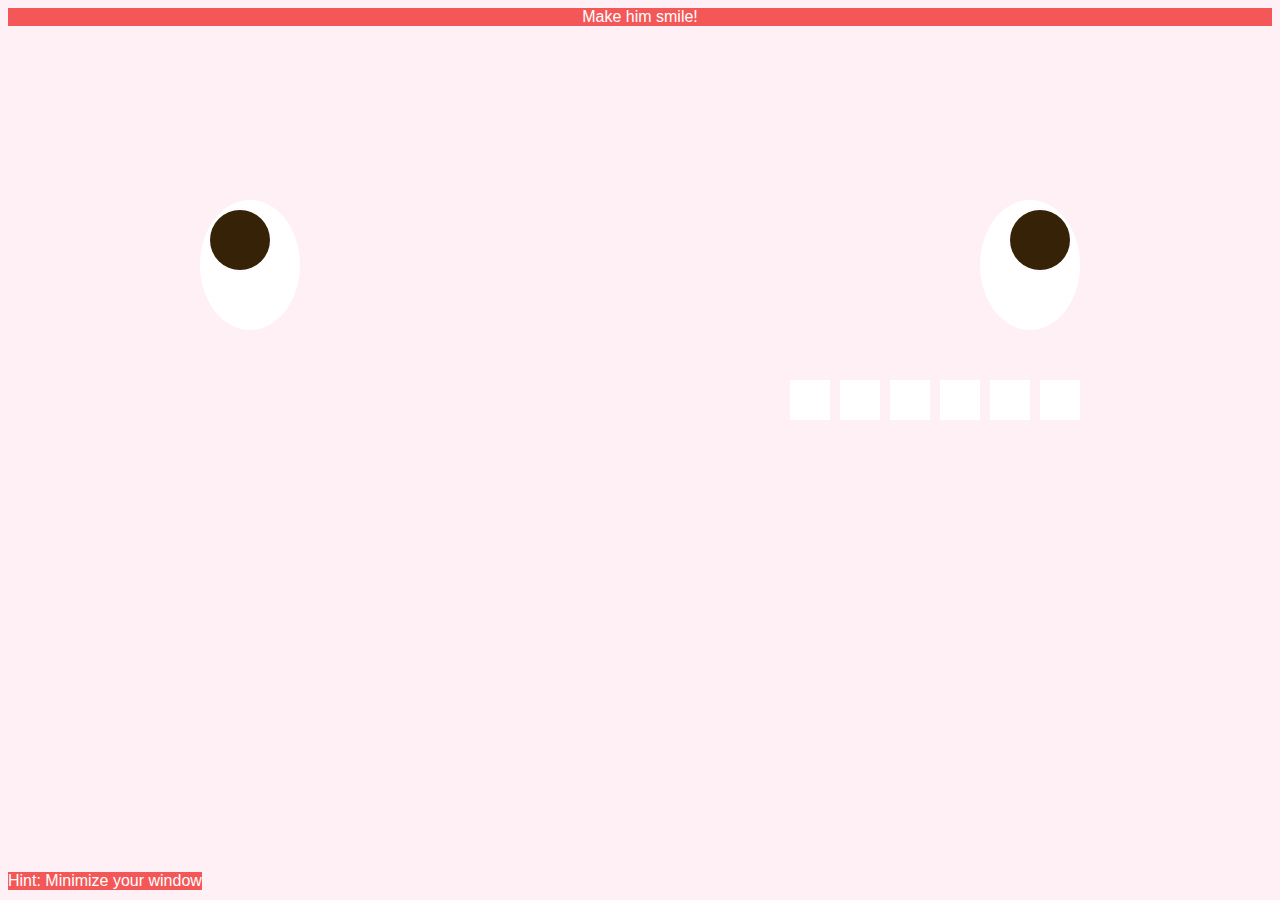
<file: box-model-position/index.html>
<!doctype html>
<html>
    <head>
         <title>Box Model and Positioning</title>
        <link rel="stylesheet" href="main.css">

    </head>
    <body>
      
        <!-- 
        <div class="content-box">content box </div>
        <div class="border-box">border box </div>

        <div class="box">static</div>
        <div class="box relative">relative</div>
        <div class="box">static</div>
        <div class="box">static</div>
        <div class="box fixed">fixed</div>
        <div class="box">static</div>

         <div class="container">
            <div class="box absolute">absolute</div>
        </div>

        -->

        <div class="instruction">Make him smile!</div>
        <div class="hint">Hint: Minimize your window</div>
        <div class="iris"></div>
        <div class="pupil"></div>

        <div class="iris2"></div>
        <div class="pupil2"></div>

        <div class="tooth"></div>
        <div class="tooth1"></div>
        <div class="tooth2"></div>
        <div class="tooth3"></div>
        <div class="tooth4"></div>
        <div class="tooth5"></div>
        <div class="tooth6"></div>


    </body>
 </html>
</file>
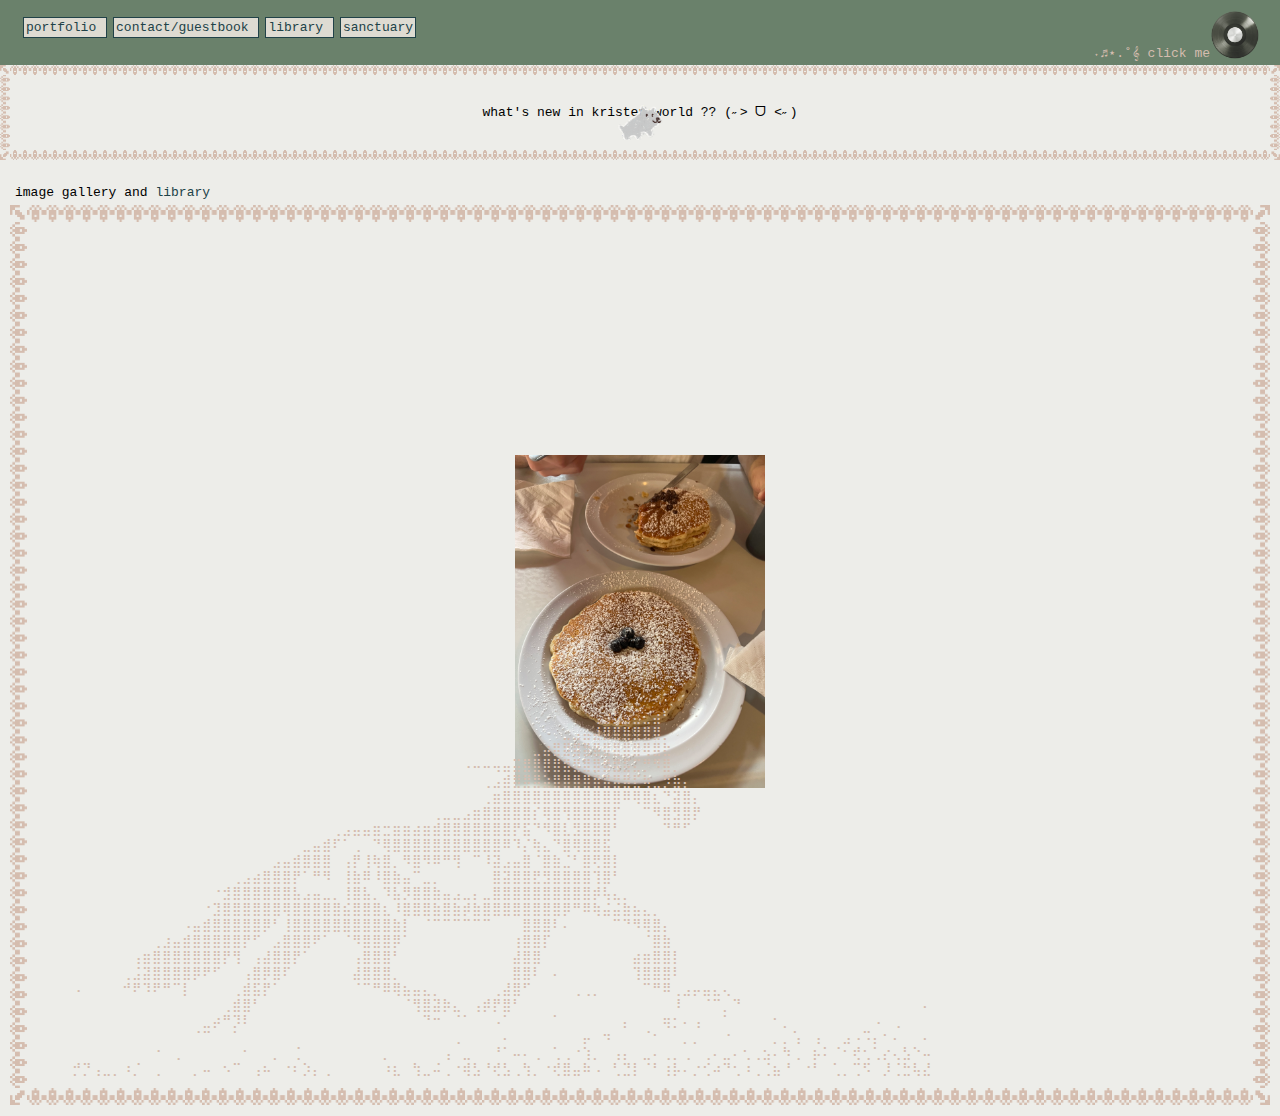
<file: final/index.html>
<!doctype html>
<html>
    <head>
        <title>-</title>
        <link rel="stylesheet" href="main.css">
        <meta name="viewport" content="width=device-width, initial-scale=1.0">

    </head>
    <body>

        <div class="matches">

            
            <div class="boxtwo">
            <a href="portfolio.html">portfolio</a>   
            </div> 
            <div class="boxtwo">
            <a href="guestbook.html">contact/guestbook</a>   
            </div>
            <div class="boxtwo">
            <a href="library.html">library</a>   
            </div>
            <div class="boxtwo"><a href="sanctuary.html">sanctuary</a>        
            </div>
                <div class="music">
                <img src="record.png" alt="">
                </div>
        </div>

        <div class="blurb">˖♬⋆.˚𝄞 click me</div>

        <audio id="mySong" src="assets/music/Quizas, Quizas, Quizas (Perhaps, Perhaps, Perhaps).mp3"></audio>

        <button id="toggleBtn" class="play"></button>

    

            <div class="broider">
                <p>what's new in kristen world ?? (˶˃ ᗜ ˂˶) </p>

                <div class="animation">
                    <img src="assets/sanctuary/creatures-02.png" alt="">   
                </div>

            </div>

        <div class="container">
            <p>image gallery and               <a href="library.html">library</a>   
            </p>


            <div class="broiderimg">
                <div class="background">
                    <img src="assets/pictures for my website/pancakes.JPG">
                </div>


                <div class="horse">
                    <pre>
        ⠀⠀⠀⠀⠀⠀⠀⠀⠀⠀⠀⠀⠀⠀⠀⠀⠀⠀⠀⠀⠀⠀⠀⠀⠀⠀⠀⠀⠀⠀⠀⠀⠀⠀⠀⠀⠀⠀⠀⠀⠀⠀⠀⠀⠀⠀⠀⠀⠀⠀⠀⠀⢀⣐⣧⣠⣄⣀⣴⠃⠀⠀⠀⠀⠀⠀⠀⠀⠀⠀⠀⠀⠀⠀⠀⠀⠀⠀⠀⠀⠀⠀⠀⠀⠀⠀
        ⠀⠀⠀⠀⠀⠀⠀⠀⠀⠀⠀⠀⠀⠀⠀⠀⠀⠀⠀⠀⠀⠀⠀⠀⠀⠀⠀⠀⠀⠀⠀⠀⠀⠀⠀⠀⠀⠀⠀⠀⠀⠀⠀⠀⠀⠀⠀⠀⠀⣀⣠⣤⣼⣿⣿⣿⣿⣿⣿⡀⠀⠀⠀⠀⠀⠀⠀⠀⠀⠀⠀⠀⠀⠀⠀⠀⠀⠀⠀⠀⠀⠀⠀⠀⠀⠀
        ⠀⠀⠀⠀⠀⠀⠀⠀⠀⠀⠀⠀⠀⠀⠀⠀⠀⠀⠀⠀⠀⠀⠀⠀⠀⠀⠀⠀⠀⠀⠀⠀⠀⠀⠀⠀⠀⠀⠀⠀⠀⠀⠀⠀⠀⠀⣀⣴⣿⣿⣿⣿⣿⣿⣿⣿⣿⢿⣿⣗⠀⠀⠀⠀⠀⠀⠀⠀⠀⠀⠀⠀⠀⠀⠀⠀⠀⠀⠀⠀⠀⠀⠀⠀⠀⠀
        ⠀⠀⠀⠀⠀⠀⠀⠀⠀⠀⠀⠀⠀⠀⠀⠀⠀⠀⠀⠀⠀⠀⠀⠀⠀⠀⠀⠀⠀⠀⠀⠀⠀⠀⠀⠀⠀⠀⠀⠠⠤⠤⢤⣤⣭⣿⣿⣿⣿⣿⣿⣿⣿⣿⣿⣯⣍⡛⠻⣿⡀⠀⠀⠀⠀⠀⠀⠀⠀⠀⠀⠀⠀⠀⠀⠀⠀⠀⠀⠀⠀⠀⠀⠀⠀⠀
        ⠀⠀⠀⠀⠀⠀⠀⠀⠀⠀⠀⠀⠀⠀⠀⠀⠀⠀⠀⠀⠀⠀⠀⠀⠀⠀⠀⠀⠀⠀⠀⠀⠀⠀⠀⠀⠀⠀⠀⠀⠀⢀⣠⣾⣿⣿⣿⣵⣿⣿⣿⣿⣿⣿⣿⣿⣏⢷⣀⡻⣷⡄⠀⠀⠀⠀⠀⠀⠀⠀⠀⠀⠀⠀⠀⠀⠀⠀⠀⠀⠀⠀⠀⠀⠀⠀
        ⠀⠀⠀⠀⠀⠀⠀⠀⠀⠀⠀⠀⠀⠀⠀⠀⠀⠀⠀⠀⠀⠀⠀⠀⠀⠀⠀⠀⠀⠀⠀⠀⠀⠀⠀⠀⠀⠀⠀⠀⠀⢀⣶⣿⣿⣿⣿⣿⣿⣿⣿⣿⣿⣿⣿⠿⢿⣿⣆⠙⣽⣿⡄⠀⠀⠀⠀⠀⠀⠀⠀⠀⠀⠀⠀⠀⠀⠀⠀⠀⠀⠀⠀⠀⠀⠀
        ⠀⠀⠀⠀⠀⠀⠀⠀⠀⠀⠀⠀⠀⠀⠀⠀⠀⠀⠀⠀⠀⠀⠀⠀⠀⠀⠀⠀⠀⠀⠀⠀⠀⠀⠀⠀⢀⣀⣀⣠⣶⣿⣿⣿⣿⣿⡎⢿⣿⢻⣿⣿⣿⣿⡏⠀⠀⠉⠻⣿⣻⣿⡟⠀⠀⠀⠀⠀⠀⠀⠀⠀⠀⠀⠀⠀⠀⠀⠀⠀⠀⠀⠀⠀⠀⠀
        ⠀⠀⠀⠀⠀⠀⠀⠀⠀⠀⠀⠀⠀⠀⠀⠀⠀⠀⠀⠀⠀⠀⠀⠀⠀⠀⢀⣠⣤⣤⣶⣒⣶⣶⣴⣶⣾⣿⣿⣿⣿⣿⣿⣿⡟⣯⠙⠻⣿⣇⣻⣿⣿⣿⠃⠀⠀⠀⠀⠙⠛⠋⠀⠀⠀⠀⠀⠀⠀⠀⠀⠀⠀⠀⠀⠀⠀⠀⠀⠀⠀⠀⠀⠀⠀⠀
        ⠀⠀⠀⠀⠀⠀⠀⠀⠀⠀⠀⠀⠀⠀⠀⠀⠀⠀⠀⠀⠀⠀⠀⣀⣤⣾⠏⠁⢀⠀⠙⢿⣿⣿⣿⣿⣿⣿⣿⣿⣿⣿⣿⠿⠹⡌⢷⣄⠙⣿⢿⣿⣿⣯⠀⠀⠀⠀⠀⠀⠀⠀⠀⠀⠀⠀⠀⠀⠀⠀⠀⠀⠀⠀⠀⠀⠀⠀⠀⠀⠀⠀⠀⠀⠀⠀
        ⠀⠀⠀⠀⠀⠀⠀⠀⠀⠀⠀⠀⠀⠀⠀⠀⠀⠀⠀⠀⣠⣤⣾⣿⣿⣿⠀⢠⡟⢸⢷⣿⡀⠻⣿⠻⠿⠛⢻⠀⠉⠸⣽⣠⣤⣿⠈⣿⣷⣈⠃⣿⢟⣿⡇⠀⠀⠀⠀⠀⠀⠀⠀⠀⠀⠀⠀⠀⠀⠀⠀⠀⠀⠀⠀⠀⠀⠀⠀⠀⠀⠀⠀⠀⠀⠀
        ⠀⠀⠀⠀⠀⠀⠀⠀⠀⠀⠀⠀⠀⠀⠀⠀⢀⣠⣴⣿⣿⣿⡟⠁⠛⠻⠀⢸⣷⠿⠸⣿⣷⣤⠉⣀⡀⠀⠀⠀⠀⠀⣿⣽⣿⣿⣟⣻⣿⣿⣿⣿⢹⣿⠃⠀⠀⠀⠀⠀⠀⠀⠀⠀⠀⠀⠀⠀⠀⠀⠀⠀⠀⠀⠀⠀⠀⠀⠀⠀⠀⠀⠀⠀⠀⠀
        ⠀⠀⠀⠀⠀⠀⠀⠀⠀⠀⠀⠀⠀⠀⠐⣺⣿⣿⣿⣿⣿⣿⣧⣠⣤⣀⡀⢸⣿⣧⡀⠹⣧⡻⣿⣿⣷⣤⣠⣀⡄⣀⣿⣿⣿⣿⣿⣿⣿⣿⣿⣿⡾⢧⣄⡀⠀⠀⠀⠀⠀⠀⠀⠀⠀⠀⠀⠀⠀⠀⠀⠀⠀⠀⠀⠀⠀⠀⠀⠀⠀⠀⠀⠀⠀⠀
        ⠀⠀⠀⠀⠀⠀⠀⠀⠀⠀⠀⠀⠀⠐⣹⣿⣿⣿⣿⣿⣿⢿⣿⣿⣿⣿⣿⣮⣿⣿⣿⣆⠸⣿⣿⣿⣷⣿⣷⡾⣷⣿⣿⣿⣿⣿⣿⣿⣿⡿⠛⠿⢷⣬⣬⣷⣦⣄⡀⠀⠀⠀⠀⠀⠀⠀⠀⠀⠀⠀⠀⠀⠀⠀⠀⠀⠀⠀⠀⠀⠀⠀⠀⠀⠀⠀
        ⠀⠀⠀⠀⠀⠀⠀⠀⠀⠀⠀⠠⣤⣾⣿⣿⣿⣿⣿⡿⠃⢸⣿⣿⣿⣿⣿⣿⣿⣿⣿⣿⣷⡇⠀⠈⠉⠉⠉⠉⠉⠉⠀⠀⠀⣿⣿⣿⠇⠄⠀⠀⠀⠀⠉⠙⠻⢿⣿⡄⠀⠀⠀⠀⠀⠀⠀⠀⠀⠀⠀⠀⠀⠀⠀⠀⠀⠀⠀⠀⠀⠀⠀⠀⠀⠀
        ⠀⠀⠀⠀⠀⠀⠀⠀⢀⣰⣤⣾⣿⣿⣿⣿⣿⡟⠋⠀⣠⣿⣿⣿⠟⠁⠀⠈⠻⣿⣿⣿⡿⠁⠀⠀⠀⠀⠀⠀⠀⠀⠀⠀⢰⣿⣿⡏⠀⠀⠀⠀⠀⠀⠀⠀⠀⠈⣿⣷⠀⠀⠀⠀⠀⠀⠀⠀⠀⠀⠀⠀⠀⠀⠀⠀⠀⠀⠀⠀⠀⠀⠀⠀⠀⠀
        ⠀⠀⠀⠀⠀⠀⢠⣶⣿⣿⣿⣿⣿⣿⣿⡟⢻⠀⢠⣼⣿⣿⡟⠁⠀⠀⠀⠀⢠⣿⣿⣿⠃⠀⠀⠀⠀⠀⠀⠀⠀⠀⠀⠀⣼⣿⣿⠀⠀⠀⠀⠀⠀⠀⠀⠀⣴⣶⣿⣿⡇⠀⠀⠀⠀⠀⠀⠀⠀⠀⠀⠀⠀⠀⠀⠀⠀⠀⠀⠀⠀⠀⠀⠀⠀⠀
        ⠀⠀⠀⠀⠀⢀⣨⣽⣿⣿⣿⣿⡿⠟⠋⠀⠀⢠⣿⡿⣿⠏⠀⠀⠀⠀⠀⠀⣼⣿⣿⣿⡀⠀⠀⠀⠀⠀⠀⠀⠀⠀⠀⠀⣿⣿⠇⠀⠄⠀⠀⠀⠀⠀⠀⠀⢹⣿⣿⣿⠇⠀⠀⠀⠀⠀⠀⠀⠀⠀⠀⠀⠀⠀⠀⠀⠀⠀⠀⠀⠀⠀⠀⠀⠀⠀
        ⠠⠀⠀⠀⠀⠚⠟⠹⠟⠛⠉⡇⠀⠀⠀⠀⢀⣾⣯⡟⠁⠀⠀⠀⠀⠀⠀⠀⠈⠉⠛⠿⢿⣦⣤⣄⡀⠀⠀⠀⠀⠀⢀⣼⣿⠋⠀⠀⠀⠀⢀⢀⡀⠀⠀⠀⠀⠉⠛⠿⢀⣠⡤⣤⣄⢄⠀⠀⠀⠀⠀⠀⠀⠀⠀⠀⠀⠀⠀⠀⠀⠀⠀⠀⠀⠀
        ⠀⠀⠀⠀⠀⠀⠀⠀⠀⠀⠀⠀⠀⠀⠀⢀⣾⣿⠃⠀⠀⠀⠀⠀⠀⠀⠀⠀⠀⠀⠀⠀⠀⠈⢻⣿⣽⡷⣄⠀⢠⡾⡟⣿⠃⠀⠀⠀⠀⠀⠀⠀⠀⠀⠀⠀⠀⠀⠀⠀⠸⠀⠀⠈⠉⡀⠙⠀⠀⠀⠀⠀⠀⠀⠀⠀⠀⠀⠀⠀⠀⠀⠀⠀⠀⠄
        ⠀⠀⠀⠀⠀⠀⠀⠀⠀⠀⠀⠀⠀⣀⡴⠛⡹⠇⠀⠀⠀⠀⠀⠀⠀⠀⠀⠀⠀⠀⠀⠀⠀⠀⠀⠙⠒⠀⠈⠁⠀⠀⠠⠁⠀⠀⠀⠀⠁⠀⠀⠀⠀⠀⠀⡄⠀⠀⠀⢶⡂⠄⢠⠀⠀⠁⠀⠀⠀⠀⠂⡀⠀⠀⠀⠀⠀⠀⠀⠀⠠⠀⢀⠀⠀⠀
        ⠀⠀⠀⠀⠀⠀⠀⠀⠀⠀⠀⠀⠈⠉⠀⠀⠁⠀⠀⠀⠀⠀⠀⠀⠀⠀⠀⠀⠀⠀⠀⠀⠀⠀⠀⠀⠀⠀⢀⠀⠀⠀⠀⠄⠀⠀⠀⠀⠀⠀⠀⡤⠀⠲⠀⠀⠀⠈⠂⠀⠀⡀⡀⠀⠀⠐⠀⠀⠀⠀⡀⡀⢡⠀⢠⠀⠀⣠⠠⠩⡄⠂⠄⠀⠀⠄
        ⠀⠀⠀⠀⠀⠀⠀⠀⠐⠀⢀⠀⠀⠀⠀⠀⠀⠂⠀⠀⡀⠀⢈⠀⠀⠀⠀⠀⠀⠀⠀⡀⠀⠀⠀⠀⠀⢠⠀⣀⠀⠀⠘⠁⠤⠄⢀⠀⢁⢀⠐⢱⡀⠀⢠⡄⠀⣀⠄⢀⡀⢀⠀⢀⠄⣀⠄⢂⢀⣢⠄⠳⢀⠀⡦⠅⠈⠂⢞⢂⢁⡔⢄⣣⠑⠤
        ⡚⡙⢠⣀⡀⠰⡈⠀⢀⠀⠀⠀⡀⠤⠀⠢⠉⠀⢠⠦⠀⠐⠆⡱⡄⢀⠀⠀⠀⠀⠀⠰⣆⠀⢳⣀⠬⢀⠐⢾⣣⠘⢞⣣⢀⢳⡀⠐⢞⣿⣤⠷⠠⠀⢃⣙⡇⠈⠃⢰⡧⠄⡐⢊⠴⠙⢂⠰⢀⢈⣦⠘⠀⠐⠃⠀⢁⡀⢉⠫⠀⡸⢈⣓⢧⣜
                    </pre>
                </div>
            </div>

    

        </div>

      


    
        <script>
        const audio = document.getElementById('mySong');
        const btn = document.getElementById('toggleBtn');

        btn.onclick = function() {
            if (audio.paused) {
            audio.play();
            btn.innerHTML = "";
            btn.className = "pause";
            } else {
            audio.pause();
            btn.innerHTML = "";
            btn.className = "play";
            }
        };
        </script>
 

    <script src="jquery-4.0.0.min.js"></script>
    <script src="jquery-ui.min.js"></script>
    <script src="main.js"></script>
    </body>


    </html>
</file>
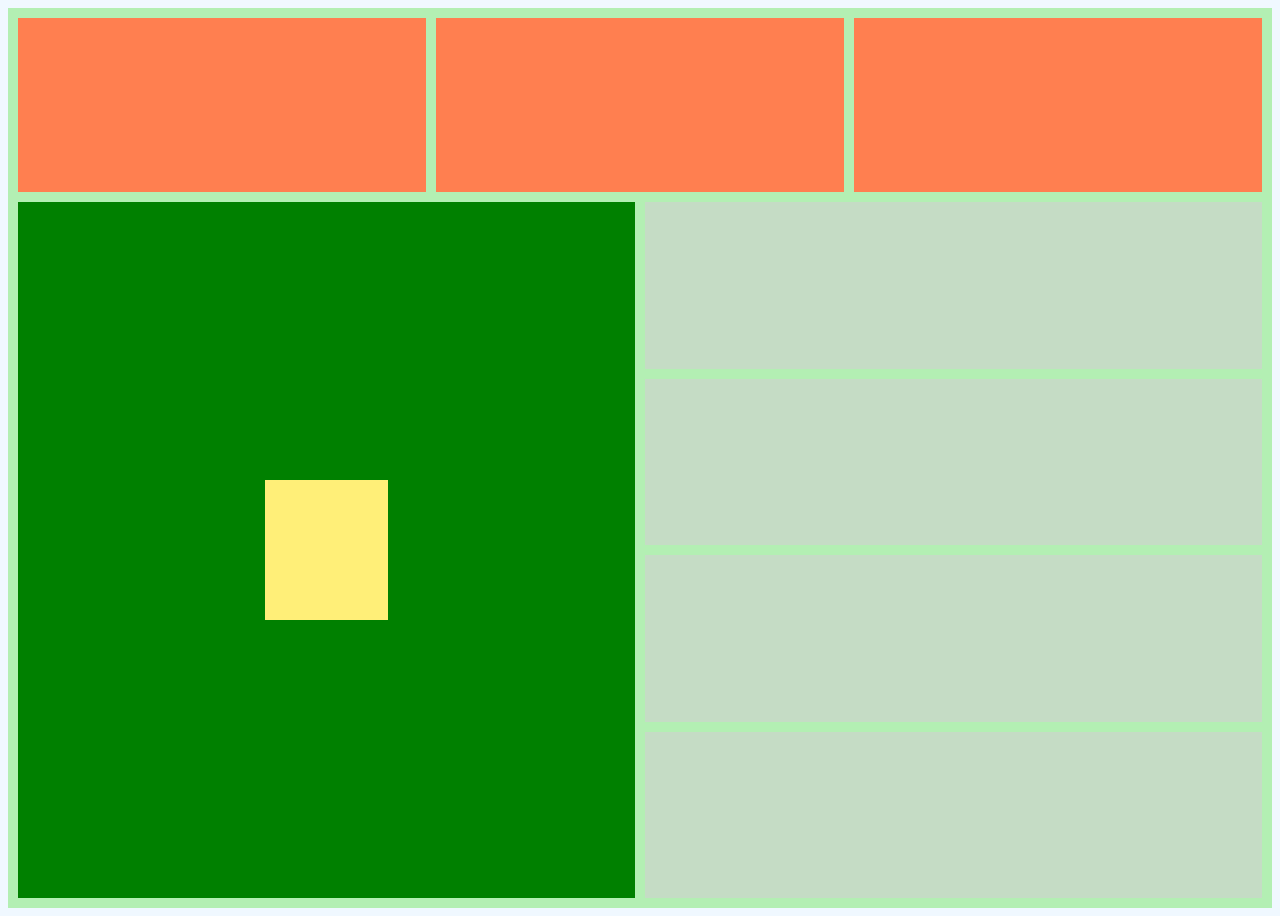
<file: flexbox example exercise/index.html>
<!doctype html>
<html>
    <head>
        <title>flexbox exercise example</title>
        <link rel="stylesheet" href="main.css">

    </head>
    <body>
    
        <div class="container">
            <div class="top">
                <div class="top-item"></div>
                <div class="top-item"></div>
                <div class="top-item"></div>
            </div>

            <div class="bottom">
                <div class="left">
                    <div class="left-item"></div>
                </div>
                <div class="right">
                    <div class="right-item"></div>
                    <div class="right-item"></div>
                    <div class="right-item"></div>
                    <div class="right-item"></div>
                </div>
            </div>

    

        </div>


    </body>


    </html>
</file>
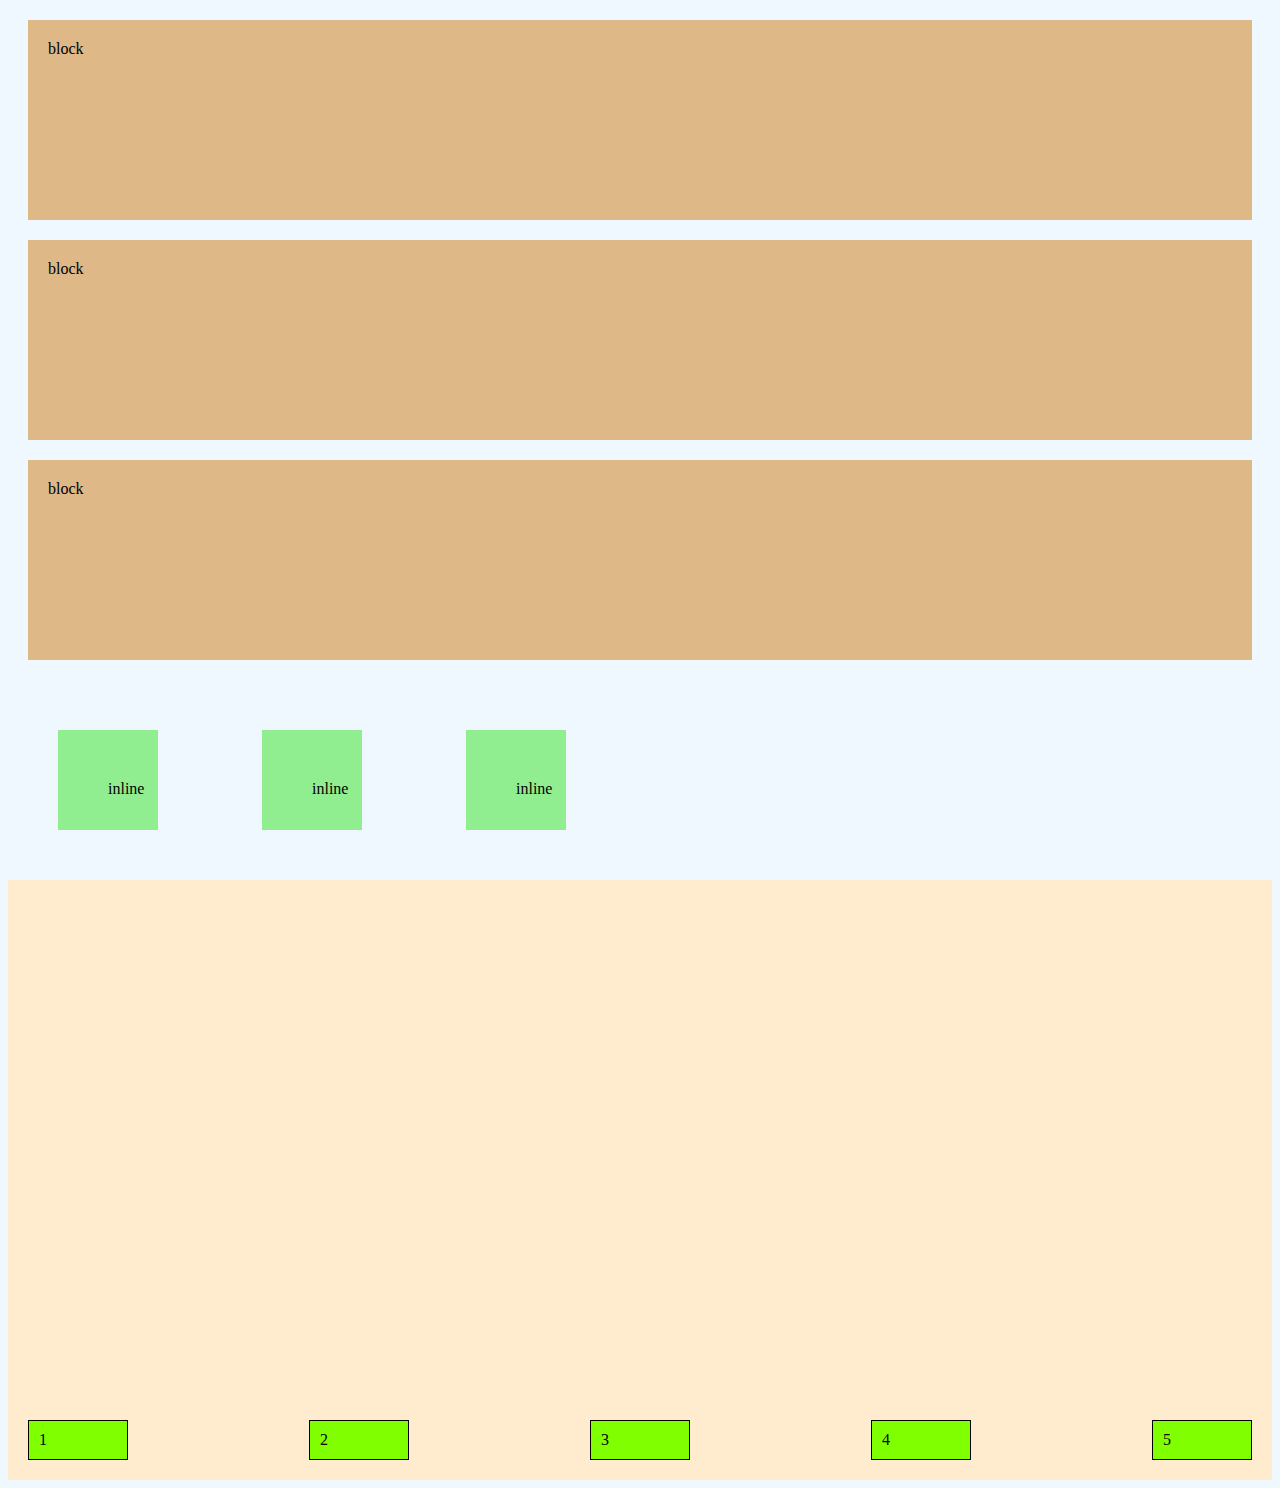
<file: flexbox/index.html>
<!doctype html>
<html>
    <head>
        <title>flexbox exercise</title>
        <link rel="stylesheet" href="main.css">

    </head>
    <body>
        <div class="block">block</div>
        <div class="block">block</div>
        <div class="block">block</div>

        <span class="inline">inline</span>
        <span class="inline">inline</span>
        <span class="inline">inline</span>

        <div class="container">
            <div class="item">1</div>
            <div class="item">2</div>
            <div class="item">3</div>
            <div class="item">4</div>
            <div class="item">5</div>

        </div>


    </body>


    </html>
</file>
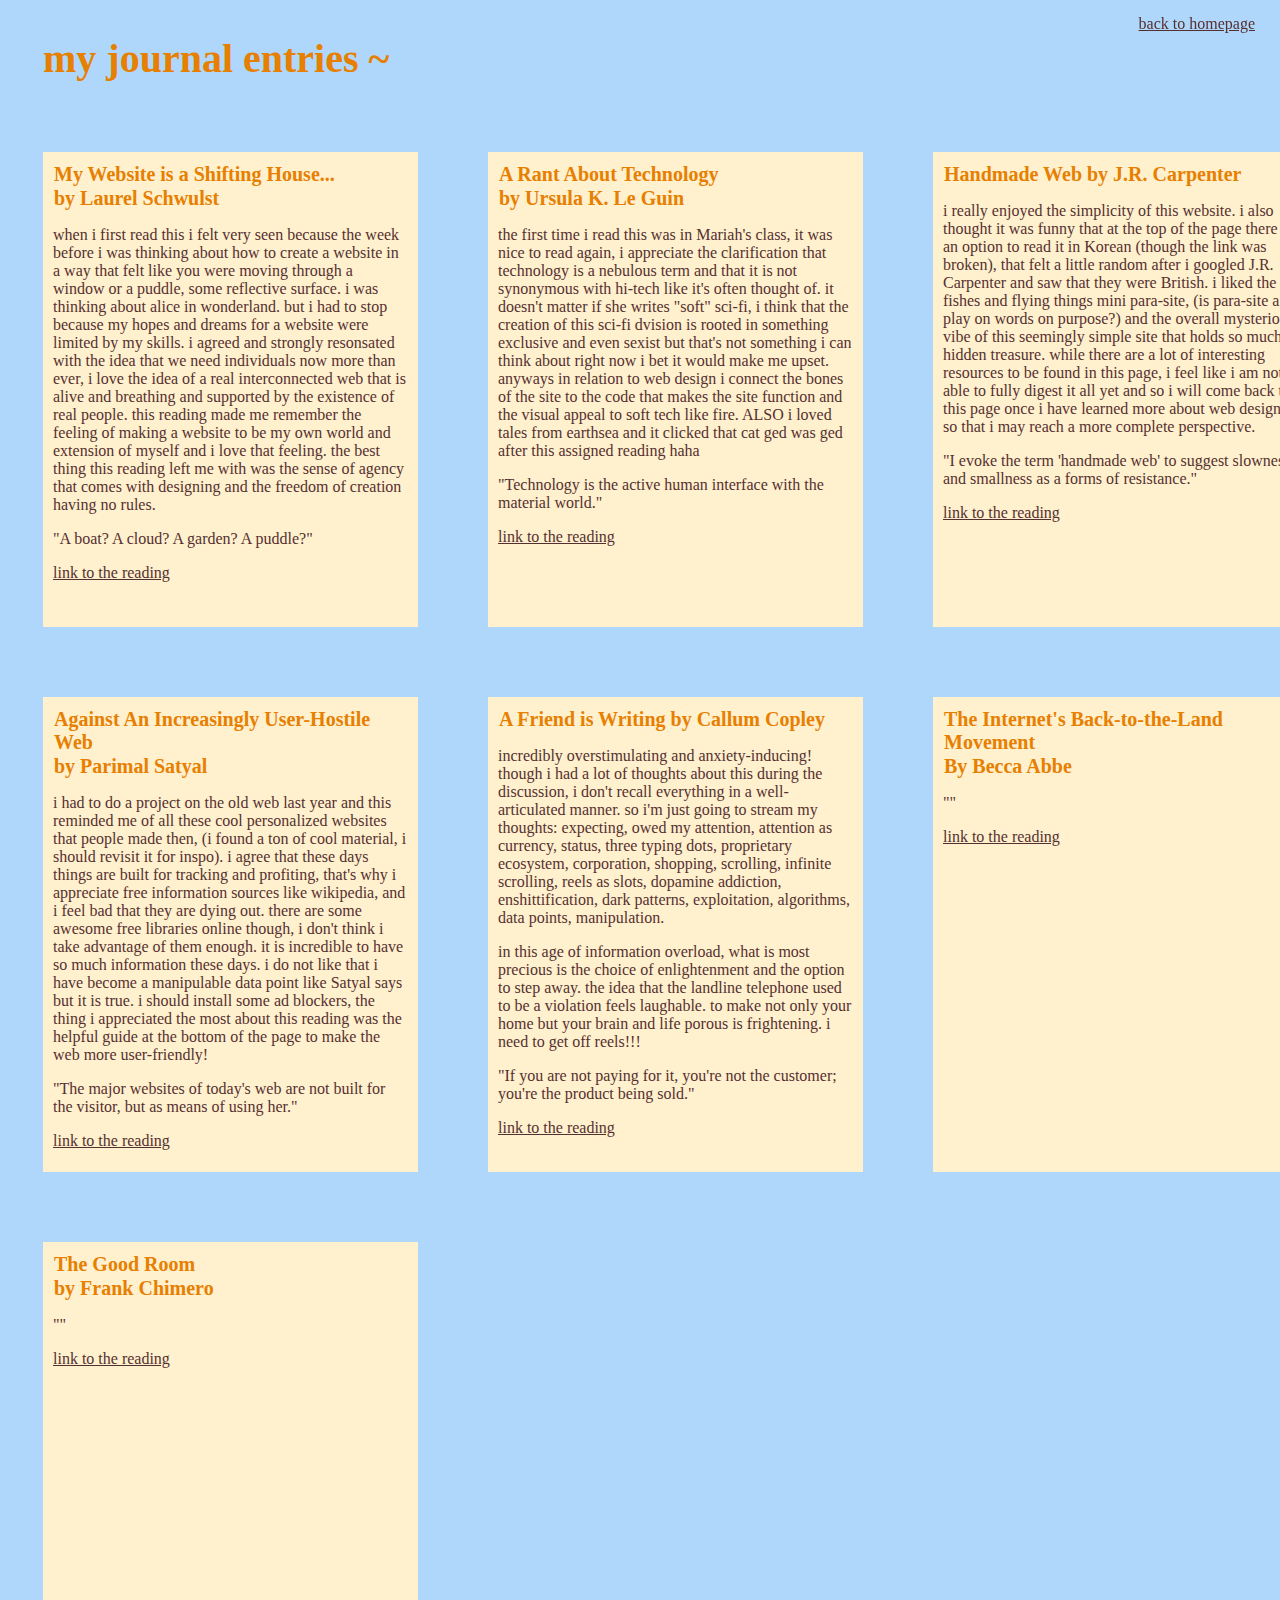
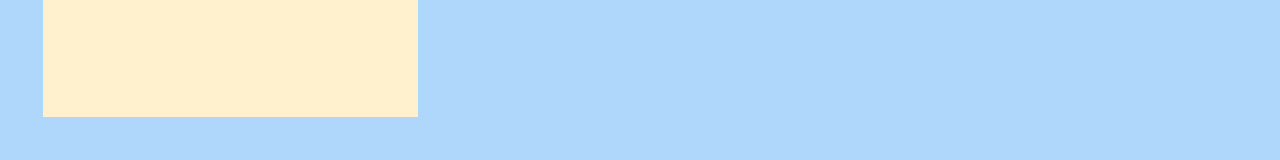
<file: journals/index.html>
<!doctype html>
<html>
    <head>
        <title>-</title>
        <link rel="stylesheet" href="main.css">
    </head>

    <body>
        
        <h3>my journal entries ~ </h3>

        <div class="homepage">
            <a href ="./index.html">back to homepage</a>
        </div>

        <div class="container">  

            <span class="inline">
                <h1>My Website is a Shifting House...</h1>                
                <h1>by Laurel Schwulst</h1>

                <p> when i first read this i felt very seen because the week before i was thinking about how to create a website in a way that felt like you were moving through a window or a puddle, some reflective surface. i was thinking about alice in wonderland. but i had to stop because my hopes and dreams for a website were limited by my skills. i agreed and strongly resonsated with the idea that we need individuals now more than ever, i love the idea of a real interconnected web that is alive and breathing and supported by the existence of real people. this reading made me remember the feeling of making a website to be my own world and extension of myself and i love that feeling. the best thing this reading left me with was the sense of agency that comes with designing and the freedom of creation having no rules.  </p>
                <p>"A boat? A cloud? A garden? A puddle?"</p>
                <a href ="https://thecreativeindependent.com/essays/laurel-schwulst-my-website-is-a-shifting-house-next-to-a-river-of-knowledge-what-could-yours-be/">link to the reading</a>
            </span>

             <span class="inline">
                <h1>A Rant About Technology </h1>                
                <h1>by Ursula K. Le Guin</h1>

                <p> the first time i read this was in Mariah's class, it was nice to read again, i appreciate the clarification that technology is a nebulous term and that it is not synonymous with hi-tech like it's often thought of. it doesn't matter if she writes "soft" sci-fi, i think that the creation of this sci-fi dvision is rooted in something exclusive and even sexist but that's not something i can think about right now i bet it would make me upset. anyways in relation to web design i connect the bones of the site to the code that makes the site function and the visual appeal to soft tech like fire. ALSO i loved tales from earthsea and it clicked that cat ged was ged after this assigned reading haha</p>
                <p>"Technology is the active human interface with the material world."</p>
                <a href ="https://web.archive.org/web/20201108174738/http://www.ursulakleguinarchive.com/Note-Technology.html">link to the reading</a>
            </span>

            <span class="inline">
                <h1>Handmade Web by J.R. Carpenter</h1>
                
                <p> i really enjoyed the simplicity of this website. i also thought it was funny that at the top of the page there is an option to read it in Korean (though the link was broken), that felt a little random after i googled J.R. Carpenter and saw that they were British. i liked the fishes and flying things mini para-site, (is para-site a play on words on purpose?) and the overall mysterious vibe of this seemingly simple site that holds so much hidden treasure. while there are a lot of interesting resources to be found in this page, i feel like i am not able to fully digest it all yet and so i will come back to this page once i have learned more about web design so that i may reach a more complete perspective.  </p>
                <p>"I evoke the term 'handmade web' to suggest slowness and smallness as a forms of resistance."</p>
                <a href ="https://luckysoap.com/statements/handmadeweb.html">link to the reading</a>
            </span>

             <span class="inline">
                <h1>Against An Increasingly User-Hostile Web </h1>                
                <h1>by Parimal Satyal</h1>

                <p> i had to do a project on the old web last year and this reminded me of all these cool personalized websites that people made then, (i found a ton of cool material, i should revisit it for inspo). i agree that these days things are built for tracking and profiting, that's why i appreciate free information sources like wikipedia, and i feel bad that they are dying out. there are some awesome free libraries online though, i don't think i take advantage of them enough. it is incredible to have so much information these days. i do not like that i have become a manipulable data point like Satyal says but it is true. i should install some ad blockers, the thing i appreciated the most about this reading was the helpful guide at the bottom of the page to make the web more user-friendly!</p>
                <p>"The major websites of today's web are not built for the visitor, but as means of using her."</p>
                <a href ="https://neustadt.fr/essays/against-a-user-hostile-web/">link to the reading</a>
            </span>

              <span class="inline">
                <h1>A Friend is Writing by Callum Copley</h1>                
                <p> incredibly overstimulating and anxiety-inducing! though i had a lot of thoughts about this during the discussion, i don't recall everything in a well-articulated manner. so i'm just going to stream my thoughts: expecting, owed my attention, attention as currency, status, three typing dots, proprietary ecosystem, corporation, shopping, scrolling, infinite scrolling, reels as slots, dopamine addiction, enshittification, dark patterns, exploitation, algorithms, data points, manipulation. </p>
                <p>in this age of information overload, what is most precious is the choice of enlightenment and the option to step away. the idea that the landline telephone used to be a violation feels laughable. to make not only your home but your brain and life porous is frightening. i need to get off reels!!!</p>
                <p>"If you are not paying for it, you're not the customer; you're the product being sold."</p>
                <a href ="https://a-friend-is-writing.bewe.me/">link to the reading</a>
            </span>

              <span class="inline">
                <h1>The Internet's Back-to-the-Land Movement </h1>
                <h1>By Becca Abbe </h1>                
                <p></p>
                <p>""</p>
                <a href ="https://www.are.na/editorial/the-internet%27s-back-to-the-land-movement">link to the reading</a>
            </span>


              <span class="inline">
                <h1>The Good Room </h1>                
                <h1>by Frank Chimero</h1>
                <p> </p>
                <p>""</p>
                <a href ="https://frankchimero.com/blog/2018/the-good-room/">link to the reading</a>
            </span>



        </div>


      
    </body>


    </html>
</file>
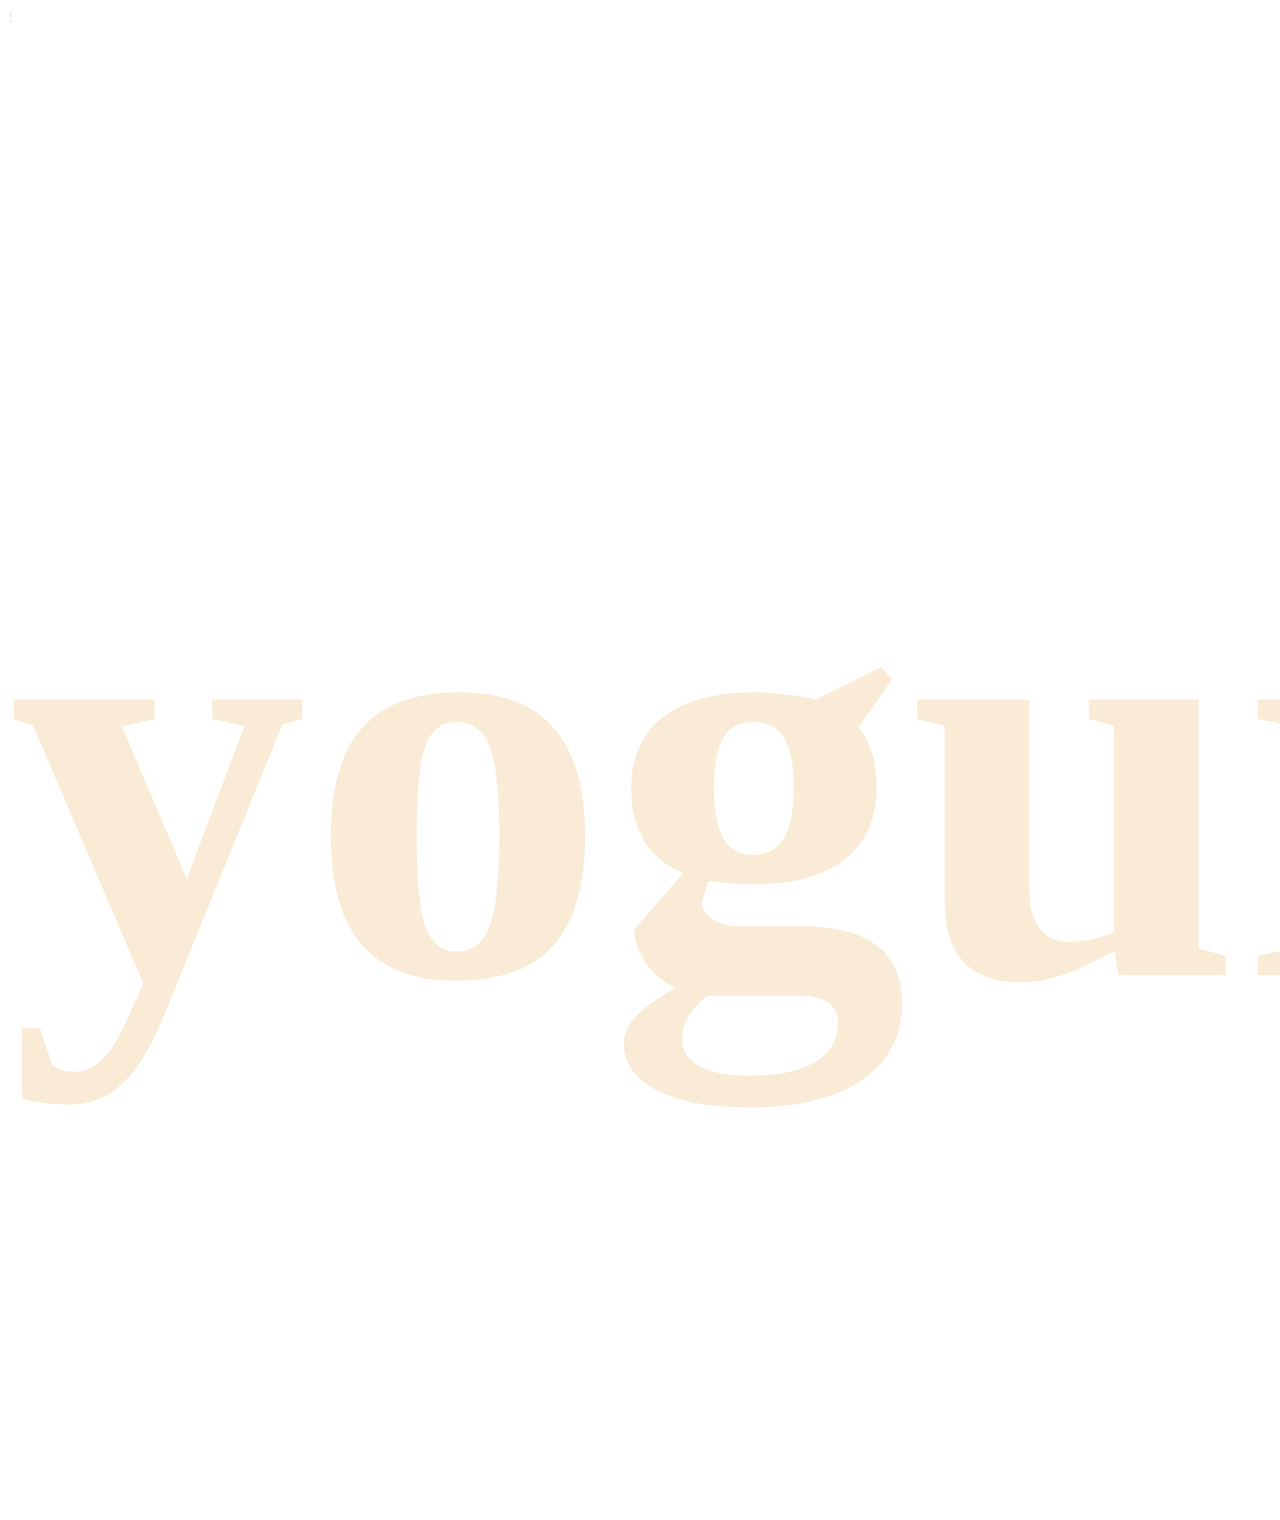
<file: passion/index.html>
!<doctype html> 
<html>
    <head> 
        <title>Passion page</title>
     </head>
     <h1> yogurt</h1>
        <link rel="stylesheet" href="assets/mainpassion.css">


      <body> 

      </body>


 </html>
</file>
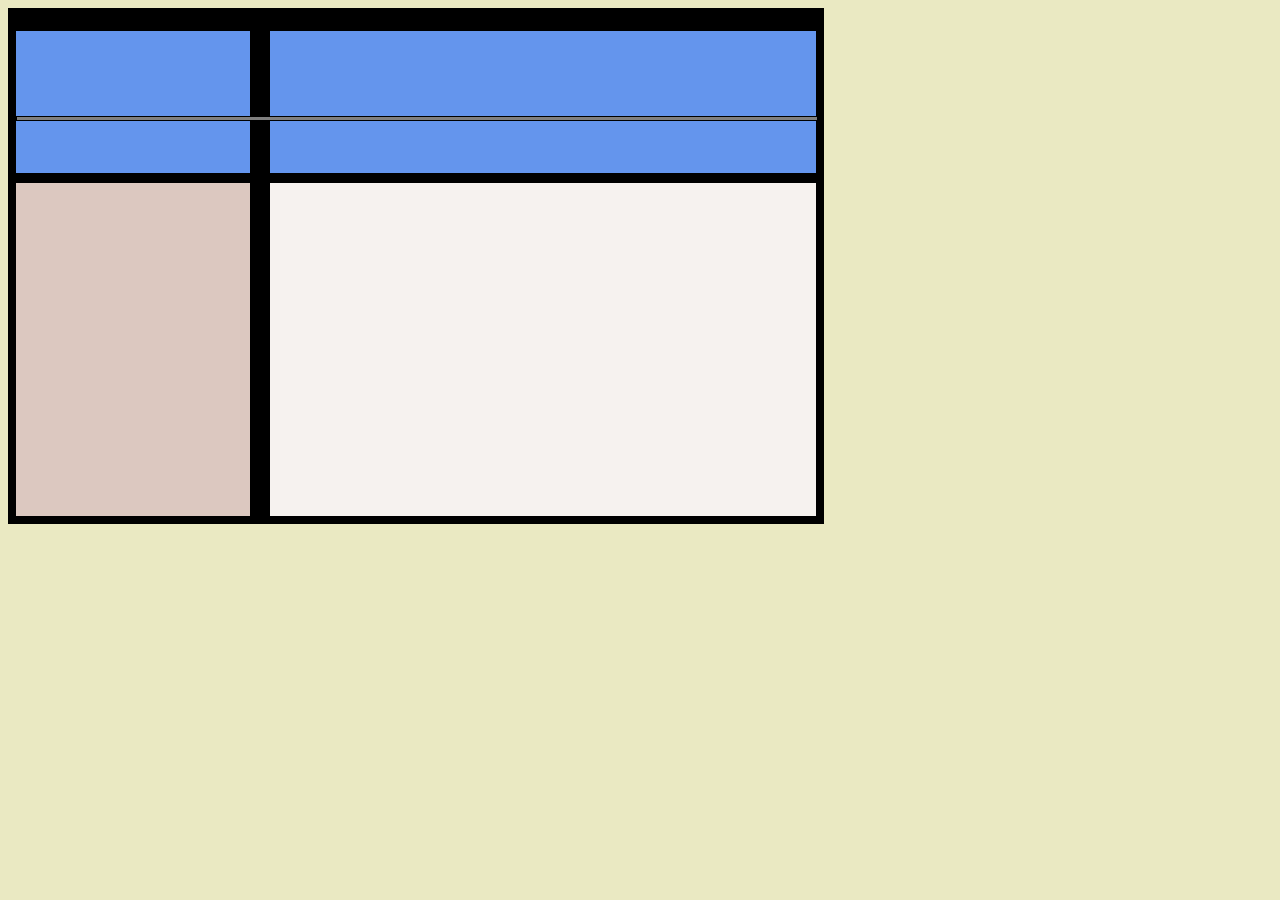
<file: structure-two/index.html>
<!doctype html> 
<html>
    <head> 
        <title>Structure page</title>
        <link rel="preconnect" href="https://fonts.googleapis.com">
        <link rel="preconnect" href="https://fonts.gstatic.com"    crossorigin>
        <link href="https://fonts.googleapis.com/css2?family=Playwrite+NZ+Basic+Guides&family=Tilt+Neon&display=swap" rel="stylesheet">
     </head>

        <link rel="stylesheet" href="mainstructure.css">


      <body>       

        
        <div class="container">
        <div class="powerline"></div>
         
          <div class="top">
            <div class="top-item"></div>
            <div class="top-item2"></div>
          </div>

          <div class="bottom">
              <div class="bottom-item"></div>
              <div class="bottom-item2"></div>
          </div>

        </div>
         <!-- 

        <img src="assets/squirrel.gif">

        <div class="image-container">
          
          <img src="assets/acorn.png" class="acorn1">
          <img src="assets/acorn.png" class="acorn2">
          <img src="assets/acorn.png" class="acorn3">

        </div>

        <p>squirrel watch!</p>

                  -->

        
      </body>


 </html>
</file>
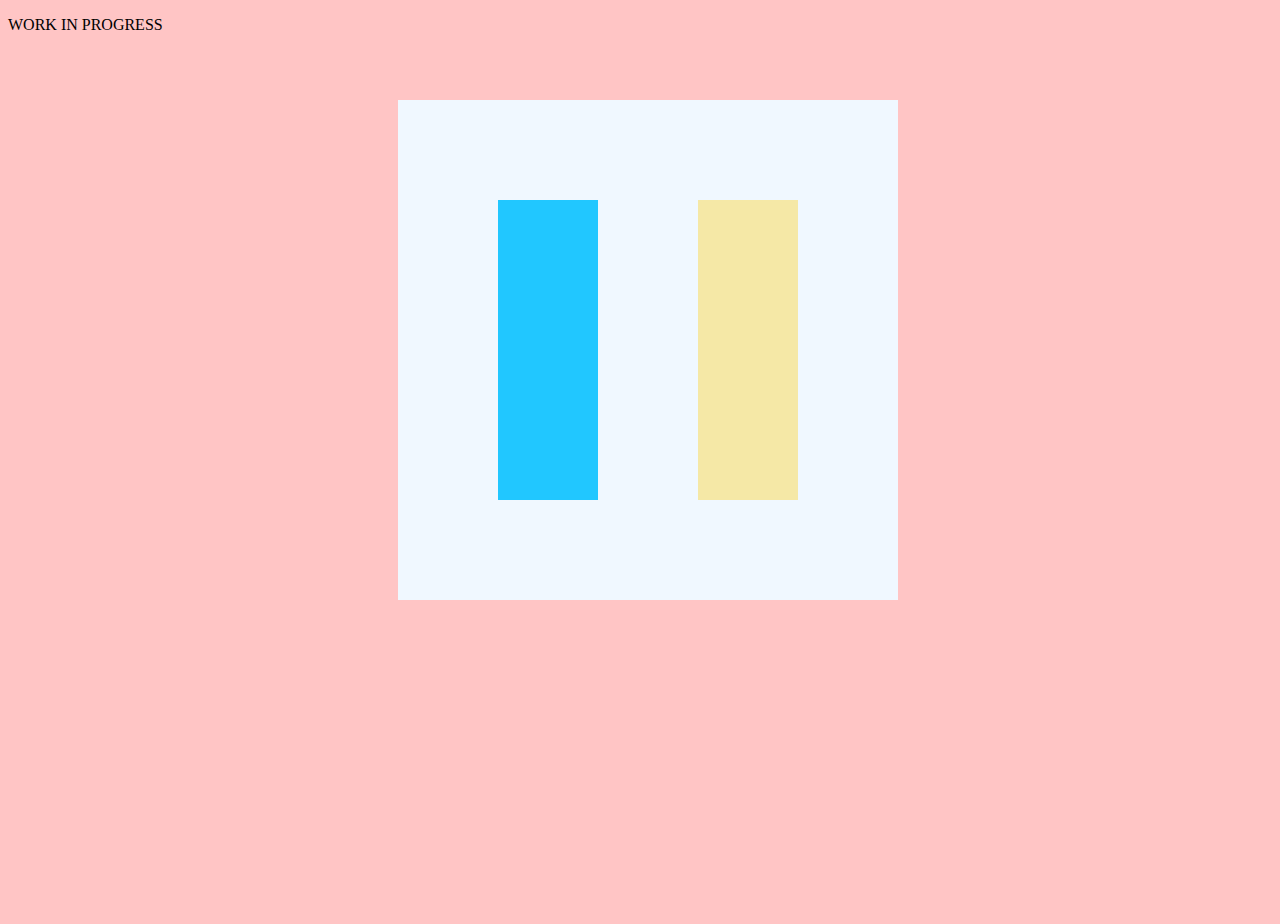
<file: exercises/animation/index.html>
<!doctype html>
<html>
    <head>
        <title>Animation</title>
        <link rel="stylesheet" href="main.css">

    </head>
    <body>
        <p>WORK IN PROGRESS</p>
        
    <div class="container">
        <div class="waterbottle"></div>

        <div class="meter"></div>
    </div>

    <div class="button"></div>


    </body>


    </html>
</file>
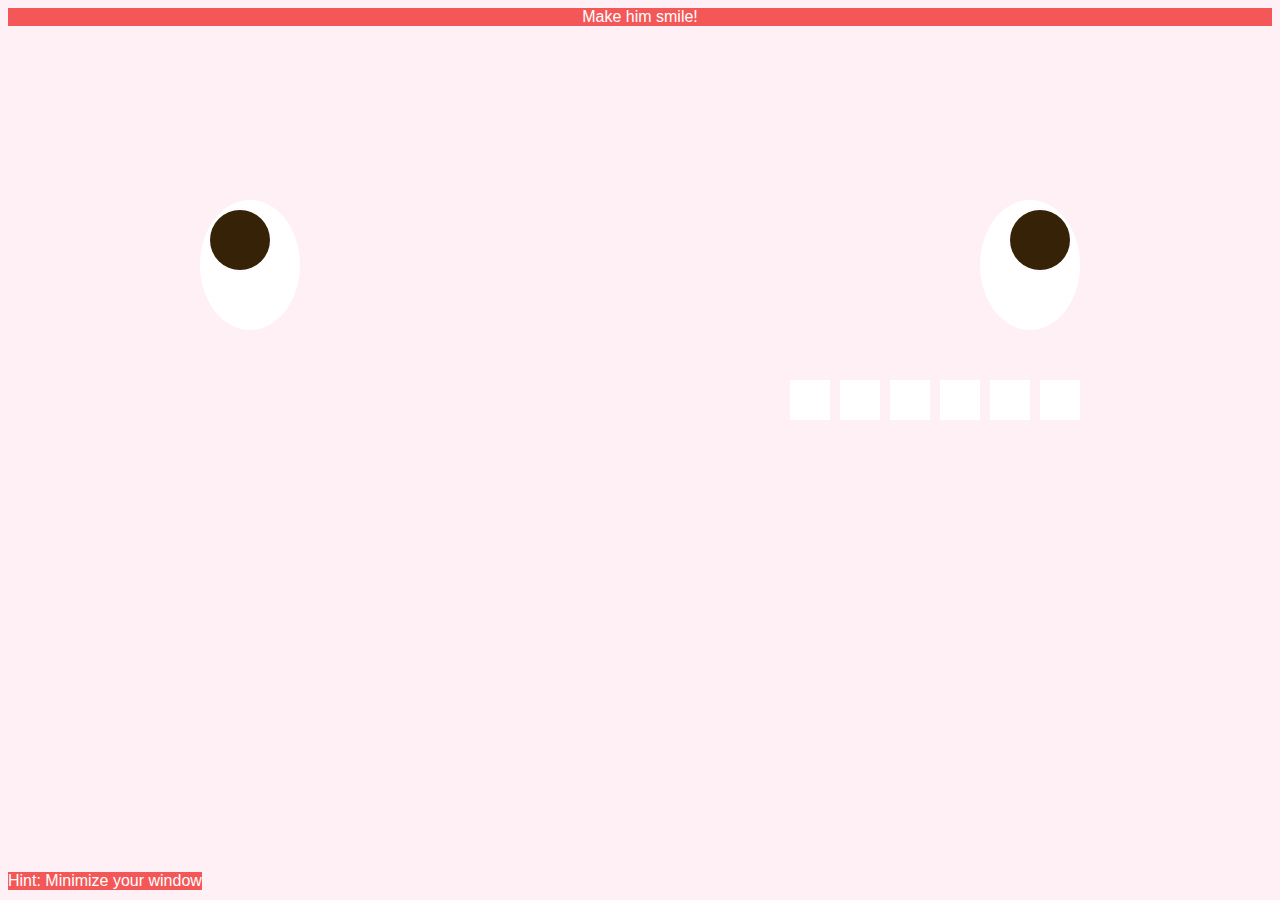
<file: exercises/box-model-position/index.html>
<!doctype html>
<html>
    <head>
         <title>Box Model and Positioning</title>
        <link rel="stylesheet" href="main.css">

    </head>
    <body>
      
        <!-- 
        <div class="content-box">content box </div>
        <div class="border-box">border box </div>

        <div class="box">static</div>
        <div class="box relative">relative</div>
        <div class="box">static</div>
        <div class="box">static</div>
        <div class="box fixed">fixed</div>
        <div class="box">static</div>

       <div class="box sticky">sticky</div>

         <div class="container">
            <div class="box absolute">absolute</div>
        </div>

        -->

        <div class="instruction">Make him smile!</div>
        <div class="hint">Hint: Minimize your window</div>
        <div class="iris"></div>
        <div class="pupil"></div>

        <div class="iris2"></div>
        <div class="pupil2"></div>

        <div class="tooth"></div>
        <div class="tooth1"></div>
        <div class="tooth2"></div>
        <div class="tooth3"></div>
        <div class="tooth4"></div>
        <div class="tooth5"></div>
        <div class="tooth6"></div>


    </body>
 </html>
</file>
<file: box-model-position/main.css>
* {
    box-sizing:border-box;
}

body {
    background-color: lavenderblush;
}

.content-box {
    background-color: aliceblue;
    width:200px;
    height:200px;
    padding:50px;
    border:5px solid darkolivegreen;
    margin:20px;
    box-sizing:content-box;
}

.border-box {
    background-color: aliceblue;
    width:200px;
    height:200px;
    padding:50px;
    border:5px solid darkolivegreen;
    margin:20px;
    box-sizing:border-box;
}


.box {
    background-color: honeydew;
    width:100px;
    height:100px;
    border: 2px solid darkolivegreen;
    padding:10px;
    margin: 20px 0;
}

.relative {
    background-color:cornflowerblue;
    position: relative;
    top:50px;
    left:50px;
}

.fixed {
    background-color:darkseagreen;
    position:fixed;
    top:20px;
    right:20px;
    margin:0;
}


.container {
    background-color:rgb(108, 132, 132);
    width:300px;
    height:300px;
    position:relative;
}

.absolute {
    background-color:rgb(113, 172, 230);
    position: absolute;
    top: 10px;
    right: -100px;
    margin:0;
}

.instruction {
    background-color: rgb(244, 87, 87);
    color:rgb(255, 255, 255); 
    font-family: Arial, Helvetica, sans-serif;
    text-align: center;
}

.hint {
    background-color: rgb(244, 87, 87);
    color:rgb(255, 255, 255); 
    font-family: Arial, Helvetica, sans-serif;
    text-align: center;
    position: absolute;
    bottom: 10px;
}

.iris {
    background-color:rgb(255, 255, 255); 
    border-radius: 50%;
    position: fixed;
    top: 200px;
    left: 200px;
    width:100px;
    height:130px;

}

.pupil {
    background-color:rgb(54, 35, 7);
    border-radius: 50%;
    position: fixed;
    top: 210px;
    left: 210px;
    width:60px;
    height:60px;

}


.iris2 {
    background-color:rgb(255, 255, 255); 
    border-radius: 50%;
    position: fixed;
    top: 200px;
    right: 200px;
    width:100px;
    height:130px;

}

.pupil2 {
    background-color:rgb(54, 35, 7);
    border-radius: 50%;
    position: fixed;
    top: 210px;
    right: 210px;
    width:60px;
    height:60px;

}


.tooth {
    background-color:rgb(255, 255, 255);
    position: fixed;
    top:380px;
    right: 200px;
    width:40px;
    height:40px;
}

.tooth2 {
    background-color:rgb(255, 255, 255);
    position: fixed;
    top:380px;
    right: 250px;
    width:40px;
    height:40px;
}

.tooth3 {
    background-color:rgb(255, 255, 255);
    position: fixed;
    top:380px;
    right: 300px;
    width:40px;
    height:40px;
}

.tooth4 {
    background-color:rgb(255, 255, 255);
    position: fixed;
    top:380px;
    right: 350px;
    width:40px;
    height:40px;
}

.tooth5 {
    background-color:rgb(255, 255, 255);
    position: fixed;
    top:380px;
    right: 400px;
    width:40px;
    height:40px;
}

.tooth6 {
    background-color:rgb(255, 255, 255);
    position: fixed;
    top:380px;
    right: 450px;
    width:40px;
    height:40px;
}
</file>
<file: final/main.css>
*{
    box-sizing:border-box;
}
/* links */
a {
    outline:transparent;
    text-decoration: none;

}
a:link {
    color:#214248;
}
a:visited {
        color:#1f2b20;

}
a:hover {
    color:#B0C4B1;
}
a:active {
        color: #6a816b;

}           

body{
    background-color: #EDEDE9;
    font-family: monospace; 
    margin:0;
}
.matches {
    display:flexbox;
    padding-bottom:30px;
    padding-top:20px;
    padding-left:20px;
    background-color:#6a816b;
}
.matchestwo {
    display:flexbox;
    z-index:1;
    position:fixed;
    top:10px;
    padding-bottom:15px;
    padding-top:20px;
    padding-left:20px;
}

p {
    margin:5px;
}
.music {
    width:50px;
    position:absolute; 
    top:10px;
    right:20px;
    animation: spin 15s infinite linear;
}
@keyframes spin {
    0% {
        transform:rotate(0deg);
    }

    100% {
        transform:rotate(360deg);
    }
}
.play, .pause {
    width:50px;
    height:50px;
    border-radius:50%;
    position:absolute;
    top:10px;
    right:20px;
    opacity:0;
    cursor: pointer;
}
.blurb {
    position:absolute;
    top:45px;
    right:70px;
    color:#d5bdaf
}
.animation {
    position:absolute;
    width:50px;
    height:40px;
    animation: walking 30s infinite linear;
}
@keyframes walking{
    0% {
        left:0px;
    }


    100%{
        left:100%;
    }
} 
.broider {
    border-image:  url("[data-uri]") 28 /  10px / 0 round;
    border-width:  35px;
    border-style:  solid;
    margin-bottom:10px;
    display:flex;
    justify-content: center;
}
.broiderimg {
    border-image:  url("[data-uri]") 28 /  17px / 0 round;
    border-width:0px;
    height:900px;
    border-style: solid;
    position:relative;
    display:flex;
    justify-content: center;
    align-content: center;

}
.background {
    display: flex;
    position:absolute;
    width:250px;
    margin-top:250px;
    z-index:-1;
}
.horse {
    position:absolute;
    bottom:0;
    left:0;
    color:#d5bdaf;
    z-index:50;
}
.container {
    display:flexbox;
    padding:10px;
}

.box {
    display:inline;
    border: solid 1px #D6CCC2; 
    padding:2px;
    color:#d5bdaf;
}
.boxtwo {
    background-color:#DEDBD2;
    border: solid 1px #214248; 
    display:inline;
    padding:2px;
    color: #214248;
    margin:3px;
}
.boxthree {
    display:inline;
    border: solid 1px #D6CCC2; 
    padding:2px;
    color:#214248;
}
.box4 {
    width:120px;
    height:200px;
    margin:5px;
    background-color:#6a816b;
    border:2px solid #214248;
    display:inline-block;
    padding:5px;
    color:#DEDBD2
}

.box4:hover {
    background-color:#B0C4B1;
}

img {
    width: 100%;
    height: 100%;
    object-fit: cover;   
    z-index:60;
}

.bg {
  position: absolute; 
  left: 0; 
  width: 50%; 
  height: 100vh;
}
.bgtwo {
    position: absolute; 
    right: 0; 
    width: 50%; 
    height: 100vh; 
    
}
.guestbookcontainer {
    display:flex;
    position:fixed;
    justify-content: center;
    width:100vw;
    height:auto;
    z-index:2;
}
.guestbook {
    position:fixed;
    color:#214248;
    top:130px;
    padding:2px;
    width:300px;
    height:400px;
    text-align:center;
    background-color:#DEDBD2;
    background-size: 20px 20px;
    background-image:
    linear-gradient(to right, #EDEDE9 1px, transparent 1px),
    linear-gradient(to bottom, #EDEDE9 1px, transparent 1px);
    border-top: 3px solid #214248;
}
.guestblurb {
    z-index:4;
    position:absolute;
    top:520px;
    color:#214248;
    display:flex;
    flex-direction:horizontal;
    gap:10px; 
    width:100vw;
    margin: 40px auto;
}
.guestleft, 
.guestmiddle, 
.guestright 
{
    margin-top:10px;
    color:#214248;
}
.guestmiddle {
    width:50%;
}
.guestleft {
    width:35%;

}
.guestright {
    width:15%;
}
h2 {
    margin-left:15px;
    font-size: 16px;
    color:#214248;
}
.link {
    position:fixed;
    color:#214248;
    top:90px;
    z-index:2;
}


.biocontainer {
    display:flex;
    position:fixed;
    justify-content: center;
    width:100vw;
    height:auto;
    z-index:2;
}
.bio {
    position:fixed;
    color:#214248;
    top:80px;
    padding:15px 15px;
    width:300px;
    height:400px;
    text-align:center;
    background-color:#DEDBD2;
    border-top: 3px solid #214248;

}



.sanctuarycontainer {
    position:relative;
    width:100vw;
    height:100vh;

}
.fountain {
    position:absolute;
    display: inline-block;
    top:240px;
    left:395px;
    z-index:40;
}
.centralpark {
    position:absolute;
    display: inline-block;
    top:160px;
    left:195px;
    z-index:40;
}
.garnetts {
    position:absolute;
    display: inline-block;
    top:330px;
    left:625px;
    z-index:40;
}
.bryanpark {
    position:absolute;
    display: inline-block;
    top:255px;
    left:630px;
    z-index:40;
}
.tree {
    position:absolute;
    display: inline-block;
    top:190px;
    left:685px;
    z-index:40;
}
.tree2{
    position:absolute;
    display: inline-block;
    top:183px;
    left:695px;
    z-index:40;
}
.colorado1 {
    position:absolute;
    display: inline-block;
    top:260px;
    left:535px;
    z-index:40;
}
.colorado2 {
    position:absolute;
    display: inline-block;
    top:260px;
    left:575px;
    z-index:40;
}
.colorado3 {
    position:absolute;
    display: inline-block;
    top:265px;
    left:565px;
    z-index:40;
}
.colorado4 {
    position:absolute;
    display: inline-block;
    top:259px;
    left:553px;
    z-index:40;
}
.colorado5 {
    position:absolute;
    display: inline-block;
    top:259px;
    left:589px;
    z-index:40;
}
.colorado6 {
    position:absolute;
    display: inline-block;
    top:249px;
    left:569px;
    z-index:40;
}
.colorado7 {
    position:absolute;
    display: inline-block;
    top:249px;
    left:539px;
    z-index:40;
}
.crystal {
    position:absolute;
    display: inline-block;
    top:209px;
    left:569px;
    z-index:40;
}
.crystal2 {
    position:absolute;
    display: inline-block;
    top:223px;
    left:610px;
    z-index:40;
}
.crystal3 {
    position:absolute;
    display: inline-block;
    top:219px;
    left:559px;
    z-index:40;
}
.belle {
    position:absolute;
    display: inline-block;
    top:235px;
    left:259px;
    z-index:40;
}
.belle2 {
    position:absolute;
    display: inline-block;
    top:225px;
    left:249px;
    z-index:40;
}
.belle3 {
    position:absolute;
    display: inline-block;
    top:235px;
    left:229px;
    z-index:40;
}
.charlott {
    position:absolute;
    display: inline-block;
    top:335px;
    left:229px;
    z-index:40;
}
.charlott2 {
    position:absolute;
    display: inline-block;
    top:319px;
    left:219px;
    z-index:40;
}
.charlott3 {
    position:absolute;
    display: inline-block;
    top:295px;
    left:229px;
    z-index:40;
}
.charlott4 {
    position:absolute;
    display: inline-block;
    top:275px;
    left:209px;
    z-index:40;
}
.harpers {
    position:absolute;
    display: inline-block;
    top:105px;
    left:269px;
    z-index:40;
}
.harpers2 {
    position:absolute;
    display: inline-block;
    top:85px;
    left:279px;
    z-index:40;
}
.japan {
    position:absolute;
    display: inline-block;
    top:165px;
    left:389px;
    z-index:40;
}
.japan2 {
    position:absolute;
    display: inline-block;
    top:160px;
    left:370px;
    z-index:40;
}
.koons {
    position:absolute;
    display: inline-block;
    top:130px;
    left:420px;
    z-index:40;
}
.koons2 {
    position:absolute;
    display: inline-block;
    top:110px;
    left:410px;
    z-index:40;
}
.monroe {
    position:absolute;
    display: inline-block;
    top:60px;
    left:660px;
    z-index:40;
}
.monroe2 {
    position:absolute;
    display: inline-block;
    top:80px;
    left:680px;
    z-index:40;
}
.ericgarden {
    position:absolute;
    display: inline-block;
    top:275px;
    left:500px;
    z-index:40;
}
.ericgarden2 {
    position:absolute;
    display: inline-block;
    top:275px;
    left:490px;
    z-index:40;
}
.ericgarden3 {
    position:absolute;
    display: inline-block;
    top:280px;
    left:480px;
    z-index:40;
}
.ericgarden4 {
    position:absolute;
    display: inline-block;
    top:285px;
    left:500px;
    z-index:40;
}
.picnic {
    position:absolute;
    display: inline-block;
    top:135px;
    left:500px;
    z-index:40;
}
.picnic2 {
    position:absolute;
    display: inline-block;
    top:150px;
    left:510px;
    z-index:40;
}
.picnic3 {
    position:absolute;
    display: inline-block;
    top:145px;
    left:515px;
    z-index:40;
}
.rachel {
    position:absolute;
    display: inline-block;
    top:165px;
    left:155px;
    z-index:40;
}
.rachel2 {
    position:absolute;
    display: inline-block;
    top:160px;
    left:145px;
    z-index:40;
}
.rachel3 {
    position:absolute;
    display: inline-block;
    top:155px;
    left:135px;
    z-index:40;
}
.rachel4 {
    position:absolute;
    display: inline-block;
    top:145px;
    left:125px;
    z-index:40;
}
.rachel5 {
    position:absolute;
    display: inline-block;
    top:155px;
    left:125px;
    z-index:40;
}
.new {
    position:absolute;
    display: inline-block;
    top:335px;
    left:285px;
    z-index:40;
}
.new2 {
    position:absolute;
    display: inline-block;
    top:335px;
    left:295px;
    z-index:40;
}
.new3 {
    position:absolute;
    display: inline-block;
    top:330px;
    left:305px;
    z-index:40;
}
.new4 {
    position:absolute;
    display: inline-block;
    top:325px;
    left:285px;
    z-index:40;
}
.new5 {
    position:absolute;
    display: inline-block;
    top:325px;
    left:375px;
    z-index:40;
}
.new6 {
    position:absolute;
    display: inline-block;
    top:320px;
    left:385px;
    z-index:40;
}
.new7 {
    position:absolute;
    display: inline-block;
    top:345px;
    left:325px;
    z-index:40;
}
.newark {
    position:absolute;
    display: inline-block;
    top:390px;
    left:525px;
    z-index:40;
}
.newark2 {
    position:absolute;
    display: inline-block;
    top:385px;
    left:515px;
    z-index:40;
}
.newark3 {
    position:absolute;
    display: inline-block;
    top:365px;
    left:515px;
    z-index:40;
}
.newark4 {
    position:absolute;
    display: inline-block;
    top:375px;
    left:535px;
    z-index:40;
}
.newark5 {
    position:absolute;
    display: inline-block;
    top:365px;
    left:525px;
    z-index:40;
}
.room {
    position:absolute;
    display: inline-block;
    top:305px;
    left:725px;
    z-index:40;
}
.room2 {
    position:absolute;
    display: inline-block;
    top:285px;
    left:705px;
    z-index:40;
}
.room3 {
    position:absolute;
    display: inline-block;
    top:280px;
    left:695px;
    z-index:40;
}
.room4 {
    position:absolute;
    display: inline-block;
    top:300px;
    left:715px;
    z-index:40;
}
.room5 {
    position:absolute;
    display: inline-block;
    top:250px;
    left:695px;
    z-index:40;
}
.room6 {
    position:absolute;
    display: inline-block;
    top:240px;
    left:715px;
    z-index:40;
}
.room7 {
    position:absolute;
    display: inline-block;
    top:320px;
    left:725px;
    z-index:40;
}
.room8 {
    position:absolute;
    display: inline-block;
    top:350px;
    left:720px;
    z-index:40;
}
.room9 {
    position:absolute;
    display: inline-block;
    top:340px;
    left:715px;
    z-index:40;
}
.room10 {
    position:absolute;
    display: inline-block;
    top:310px;
    left:715px;
    z-index:40;
}
.room11 {
    position:absolute;
    display: inline-block;
    top:220px;
    left:715px;
    z-index:40;
}


.square {
    position:relative;
    width:1400px;
    height:800px;
}
.imcontainer {
    position:absolute;
    width:50%;
    height:50%;
    z-index:30;
    top:20px;
    left:90px;
    cursor:default;
}

.creatures {
    position:relative;
    top:80px;
    left:950px;
    width:250px;
    height:250px;
    background-color:#6a816b;

}
.creature-grid{
    position:absolute;
    display:grid;
    justify-content: space-evenly;
    row-gap: 10px;
    padding:10px;
}
.creature{
  width:50px;
  height:40px;;
  z-index:55;
}



.draggable {
    cursor:grab;
}


.popup{
    display: none;
    position:relative;
    margin-top:5%;  
    margin-left:5%;
    width:30%;
    height:30%;
    padding:2px;
    z-index:10;
}

/* Show image on hover */
.hoverlink:hover .popup {
  display: block;
}



.workscontainer {
    z-index:4;
    position:absolute;
    top:500px;
    color: #ffffff;
    display:flex;
    flex-direction:horizontal;
    gap:10px; 
    width:100vw;
    margin: 40px auto;
}
.left, 
.middle, 
.right 
{
    margin-left:20px;
    margin-right:20px;
    margin-top:10px;
    color:#DEDBD2;
}
.middle {
    width:50%;
}
.left {
    width:35%;

}
.right {
    width:15%;
}

.works {
    a { color:#DEDBD2!important; }
    a:hover { color:#214248!important;}
}

.contacting {
    text-align: left;
}
.bioing {
    text-align: left;
}


ul {
    list-style-type: none;
    margin:0;
    padding-left: 10px;
}
li {
    padding:5px;
}
h1 {
    margin:0;
    padding-left:15px;
    font-size: 16px;
    color:#DEDBD2;

}




.liblurb {
    position:absolute;
    top:75px;
}
.librarycontainer {
    display:flex;
    justify-content: center;
    background-color:#EDEDE9;
}
.library {
    display:grid;
    justify-content: space-evenly;
    align-content: space-evenly;
    grid-template-columns: repeat(8, minmax(0, 1fr));
    gap:10px;
    margin-top:120px;
    margin-bottom:80px;
    }


.formcontainer {
    position:absolute;
    z-index:3;
    top:170px;
    width:300px;
    height:300px;
    text-align:center;
    color:#214248;
    border-radius: 5px;
    padding: 20px;
    font-size:90%;
    text-align:left;
}
input[type=submit] {
  background-color: #B0C4B1;
  color: white;
  padding: 12px 20px;
  border: none;
  border-radius: 4px;
  cursor: pointer;
}
input[type=submit]:hover {
  background-color: #6a816b;
}
input {
    font-size:80%;
    font-family:monospace;
}
input:focus {
    border: 2px solid #B0C4B1;
    outline: none;   
}
textarea {
    font-size:90%;
    font-family:monospace;
}
textarea:focus {
    border: 2px solid #B0C4B1;
    outline: none;   
}
.submit {
    display:flex;
    justify-content: center;
}
input[type=text], select, textarea {
  width: 100%; 
  padding: 8px; 
  border: 1px solid #ccc; 
  border-radius: 4px; 
  margin-top: 2px; 
  margin-bottom: 10px; 
  resize: vertical 
}

.popup-image {
    display: none;
    position:relative;
    margin-top:-80%;  
    margin-left:25%;
    width:60%;
    height:60%;
    padding:2px;
    z-index:50;
}
/* Show image on hover */
.hover-link:hover .popup-image {
  display: block;
}
</file>
<file: flexbox example exercise/main.css>
*{
    box-sizing:border-box;
}

body{
    background-color: aliceblue;
}

.container{
    background-color:rgb(179, 239, 179);
    padding:10px;
    display:flex;
    flex-direction:column;
    height: 100vh;
    gap:10px;

    /* flex-direction establishes main axis, the default is horizonatal, row is default */

    /* flex-flow is just direction and wrap in one so these two could just be     flex-flow: row wrap;
  */
    /* aligns along main axis:default here is horizontal. and then we have 2 cross-axis alignments */

    /* align items, defines how flex items are laid out on the cross-axis (vertical here) meant for non-wrapping items */
    
    /* align-content can be used for cross-axis wrapping items */

    /* gap better than margin */

}

.top{
    display:flex;
    flex-direction:row;
    justify-content:space-between;
    height:20%;
    gap:10px;
}
.top-item{
    background-color:coral;
    width:100%;
    height:100%;
}

.bottom{
    display:flex;
    height:80%;
    gap:10px;
}
.left{
    display:flex;
    justify-content:center;
    align-items:center;
    background-color: green;
    width:50%;
    height:100%;
}

.left-item{
    background-color: rgb(255, 239, 120);
    width:20%;
    height:20%;
}

.right{
    display:flex;
    flex-direction:column;
    width:50%;
    height:100%;
    gap:10px;
}

.right-item{
    height:100%;
    background-color: rgb(197, 220, 197);
}
</file>
<file: flexbox/main.css>
*{
    box-sizing:border-box;
}

body{
    background-color: aliceblue;
}

.block{
    background-color: burlywood;
    height:200px;
    margin:20px;
    padding:20px;
}

.inline{
    background-color:lightgreen;
    width:100px;
    height:50px;
    margin:50px;
    padding:50px;
    display:inline-block;
}

.container{
    background-color:blanchedalmond;
    padding:20px;
    display:flex;
    height: 600px;

    flex-direction:row;
    /* flex-direction establishes main axis, the default is horizonatal, row is default */

    flex-wrap:wrap;

    /* flex-flow is just direction and wrap in one so these two could just be     flex-flow: row wrap;
  */
    
    justify-content:space-between;
    /* aligns along main axis:default here is horizontal. and then we have 2 cross-axis alignments */

    /* align items, defines how flex items are laid out on the cross-axis (vertical here) meant for non-wrapping items */
    align-items:center;
    
    /* align-content can be used for cross-axis wrapping items */
    align-content:flex-end;

    gap:20px;
    /* gap better than margin */

}

.item{
    background-color:chartreuse;
    padding:10px;
    border:1px solid;
    width:100px;
}
</file>
<file: journals/main.css>
*{
    box-sizing:border-box;
}

body{
    font-family:IAmTheCrayonMaster;
    background-color: rgb(174, 215, 251);
    color:rgb(86, 48, 48);
}

h3{
    color:rgb(231, 127, 0);
    font-size:40px;
    margin:30px;
    padding:5px;
}

.container{
    display:inline-grid;
    grid-template-columns: auto auto auto;
}

h1{
    font-size:20px;
    color:rgb(231, 127, 0);
    margin:1px;
    padding:0;
}

.homepage{
    position:fixed;
    top:0;
    right:10px;
    margin:15px;
}

.inline{
    background-color:rgb(255, 240, 206);
    width:375px;
    height:475px;
    margin:35px;
    padding:10px;
    display:inline-block;
}

p{
    margin:3;
    padding:0;
}


/* link style */
a{
    outline:transparent;
}
a:link{
    color:rgb(86, 48, 48);
}
a:visited {
        color: #ac4ed5;

}
a:hover {
    color:rgb(231, 127, 0);
}

a:active {
        color: #ff005d;

}
</file>
<file: passion/assets/mainpassion.css>
body{
    color:antiquewhite;
}
    p{
    color:blanchedalmond;
}

h1{
    font-size: 600px;
}
</file>
<file: structure-two/mainstructure.css>
body{
    color:antiquewhite;
    background-color: rgb(234, 233, 194);
}

.container {
    background-color:rgb(0, 0, 0);
    border:8px solid;
    border-color: black;
    display:flex;
    height:500px;
    width: 800px;
    top:50px;
    flex-direction:column;
    gap:10px;
    /* flex-direction establishes main axis, the default is horizonatal, row is default */
    /* flex-flow is just direction and wrap in one so these two could just be     flex-flow: row wrap;
  */
    /* aligns along main axis:default here is horizontal. and then we have 2 cross-axis alignments */

    /* align items, defines how flex items are laid out on the cross-axis (vertical here) meant for non-wrapping items */
    
    /* align-content can be used for cross-axis wrapping items */
    /* gap better than margin */

}

.powerline{
    width:100%;
    height:3px;
    background-color:grey;
    border:1px solid;
    border-color: black;
    position:relative;
    top:100px;
}

.top{
    display:flex;
    flex-direction:row;
    justify-content:space-between;
    height:30%;
    gap:20px;

}

.top-item{
    background-color:cornflowerblue;
    width:30%;
    height:100%;
}
.top-item2{
    background-color:cornflowerblue;
    width:70%;
    height:100%;
}

.bottom{
    display:flex;
    flex-direction:row;
    justify-content:space-between;
    height:70%;
    gap:20px;

}

.bottom-item{
    background-color:rgb(220, 200, 192);
    width:30%;
    height:100%;
}

.bottom-item2{
    background-color:rgb(246, 242, 239);
    width:70%;
    height:100%;
}
</file>
<file: exercises/animation/main.css>
*{
    box-sizing:border-box;
}

body{
    background-color: rgb(255, 197, 197);
    height:100vh;
    width: 100vw;
}

@font-face {
    font-family: 'IAmTheCrayonMaster';
    src: url('./assets/IAmTheCrayonMaster.woff2') format('woff2'),
        url('./assets/IAmTheCrayonMaster.woff') format('woff');
    font-weight: 500;
    font-style: normal;
    font-display: swap;
}


h1{
    font-size:60px;
    color:red;
    font-family: 'IAmTheCrayonMaster';
    text-align: center;
    margin:0;
}

h2{
    font-size:30px;
    background-color:rgb(245, 232, 166);
    font-family: 'IAmTheCrayonMaster';
    text-align: center;
    margin:0;
}

.container{
    display:flex;
    align-items:center;
    justify-content:space-evenly;
    margin: 0 auto;
    background-color: aliceblue;
    width:500px;
    height:500px;
    position:relative;
    top:50px;

}

.waterbottle{
    background-color:rgb(33, 199, 255);
    border-width:5px;
    border-color:grey;
    width:100px;
    height:300px;
    
    /* 
    animation-name:Test;
    animation-duration: 4s;
    animation-delay: 2s;
    animation-iteration-count:3;
    animation-timing-function:ease-in-out;
    animation-direction:alternate;

    animation-fill-mode:forwards;
    extends the animation last key frame-keeps the long yellow 
    */
   

    animation: bottle 6s 2s infinite alternate;
    /* animation shorthand: name, duration, delay */

}

@keyframes bottle{
    0% {
        height:300px;
    }


    100%{
        height:0px;
    }
} 

.meter {
    background-color:rgb(245, 232, 166);
    border-width:5px;
    border-color:grey;
    width:100px;
    height:300px;

    animation: gauge 6s 2s infinite alternate-reverse;

}

@keyframes gauge{
    0% {
        height:300px;
    }


    100%{
        height:0px;
    }
}
</file>
<file: exercises/box-model-position/main.css>
* {
    box-sizing:border-box;
}

body {
    background-color: lavenderblush;
}

.content-box {
    background-color: aliceblue;
    width:200px;
    height:200px;
    padding:50px;
    border:5px solid darkolivegreen;
    margin:20px;
    box-sizing:content-box;
}

.border-box {
    background-color: aliceblue;
    width:200px;
    height:200px;
    padding:50px;
    border:5px solid darkolivegreen;
    margin:20px;
    box-sizing:border-box;
}


.box {
    background-color: honeydew;
    width:100px;
    height:100px;
    border: 2px solid darkolivegreen;
    padding:10px;
    margin: 20px 0;
}

.relative {
    background-color:cornflowerblue;
    position: relative;
    top:50px;
    left:50px;
}

.fixed {
    background-color:darkseagreen;
    position:fixed;
    top:20px;
    right:20px;
    margin:0;
}


.container {
    background-color:rgb(108, 132, 132);
    width:300px;
    height:300px;
    position:relative;
}

.absolute {
    background-color:rgb(113, 172, 230);
    position: absolute;
    top: 10px;
    right: -100px;
    margin:0;
}

.sticky{
    background-color: coral;
    position:sticky;
    bottom:0;
}

.instruction {
    background-color: rgb(244, 87, 87);
    color:rgb(255, 255, 255); 
    font-family: Arial, Helvetica, sans-serif;
    text-align: center;
}

.hint {
    background-color: rgb(244, 87, 87);
    color:rgb(255, 255, 255); 
    font-family: Arial, Helvetica, sans-serif;
    text-align: center;
    position: absolute;
    bottom: 10px;
}

.iris {
    background-color:rgb(255, 255, 255); 
    border-radius: 50%;
    position: fixed;
    top: 200px;
    left: 200px;
    width:100px;
    height:130px;

}

.pupil {
    background-color:rgb(54, 35, 7);
    border-radius: 50%;
    position: fixed;
    top: 210px;
    left: 210px;
    width:60px;
    height:60px;

}


.iris2 {
    background-color:rgb(255, 255, 255); 
    border-radius: 50%;
    position: fixed;
    top: 200px;
    right: 200px;
    width:100px;
    height:130px;

}

.pupil2 {
    background-color:rgb(54, 35, 7);
    border-radius: 50%;
    position: fixed;
    top: 210px;
    right: 210px;
    width:60px;
    height:60px;

}


.tooth {
    background-color:rgb(255, 255, 255);
    position: fixed;
    top:380px;
    right: 200px;
    width:40px;
    height:40px;
}

.tooth2 {
    background-color:rgb(255, 255, 255);
    position: fixed;
    top:380px;
    right: 250px;
    width:40px;
    height:40px;
}

.tooth3 {
    background-color:rgb(255, 255, 255);
    position: fixed;
    top:380px;
    right: 300px;
    width:40px;
    height:40px;
}

.tooth4 {
    background-color:rgb(255, 255, 255);
    position: fixed;
    top:380px;
    right: 350px;
    width:40px;
    height:40px;
}

.tooth5 {
    background-color:rgb(255, 255, 255);
    position: fixed;
    top:380px;
    right: 400px;
    width:40px;
    height:40px;
}

.tooth6 {
    background-color:rgb(255, 255, 255);
    position: fixed;
    top:380px;
    right: 450px;
    width:40px;
    height:40px;
}
</file>
